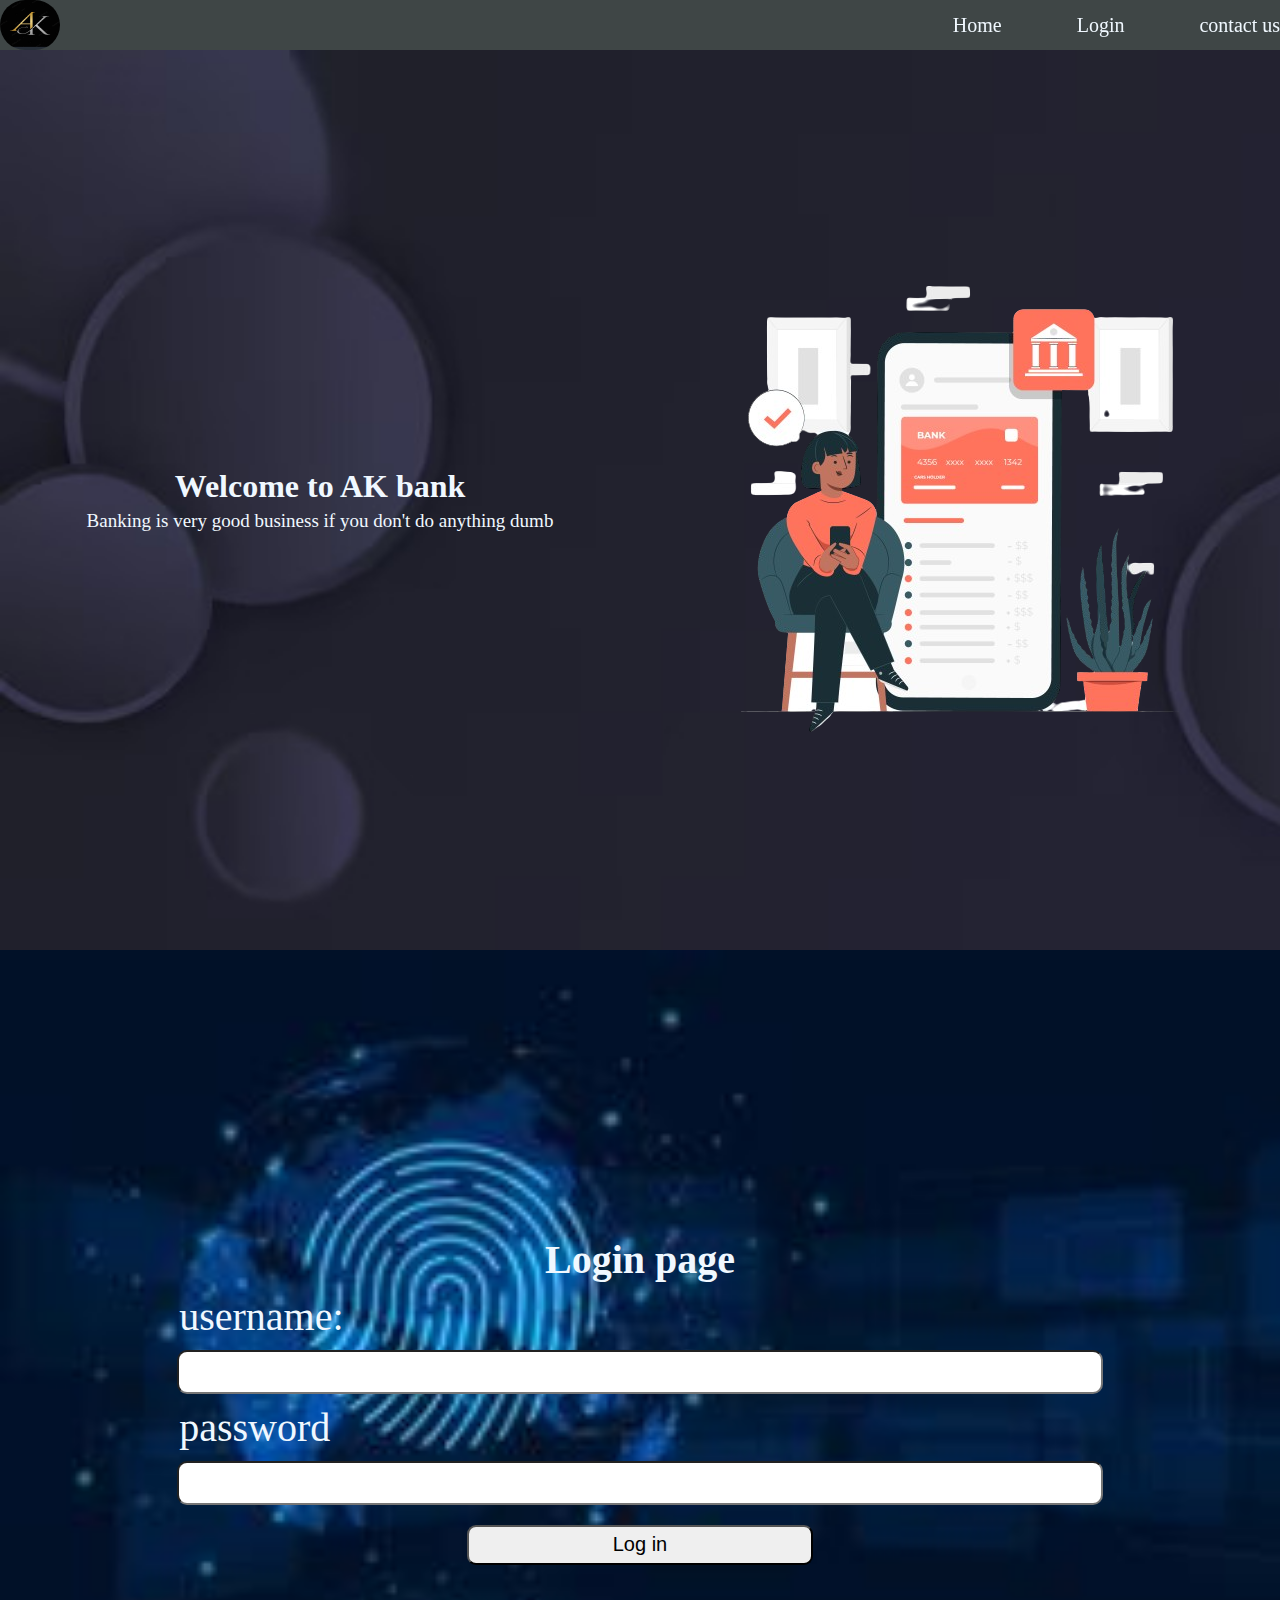
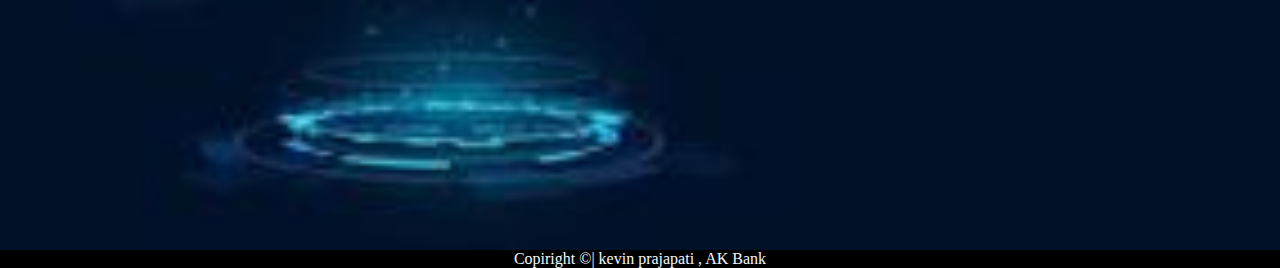
<file: index.html>
<!DOCTYPE html>
<html lang="en">

<head>
    <meta charset="UTF-8">
    <meta name="viewport" content="width=device-width, initial-scale=1.0">
    <title>Bank management system</title>
    <link rel="stylesheet" href="style.css">
    <link rel="stylesheet" href="responsive.css">
    <link rel="stylesheet" href="https://cdnjs.cloudflare.com/ajax/libs/font-awesome/6.5.1/css/all.min.css" integrity="sha512-DTOQO9RWCH3ppGqcWaEA1BIZOC6xxalwEsw9c2QQeAIftl+Vegovlnee1c9QX4TctnWMn13TZye+giMm8e2LwA==" crossorigin="anonymous" referrerpolicy="no-referrer" />
</head>

<body>
    <nav class="navbar1">
        <div class="img">
            <img src="./image/logo.jpg" alt="">
        </div>
        <div class="icon">
        <i class="fa-solid fa-lg fa-calendar-minus" onclick="func()"></i>
    </div>
        <ul id="toggle">
            <li><a href="/index.html" onclick="func()">Home</a></li>
            <li><a href="#login1" onclick="func()">Login</a></li>
            <li><a href="/contactus.html" onclick="func()">contact us</a></li>
        </ul>
    </nav>


    <div class="header">
        <div class="intro">
            <h1>Welcome to AK bank</h1>
            <p>Banking is very good business if you don't do anything dumb</p>
        </div>

        <div class="img1">
            <img src="./image/bank.png" alt="">
        </div>

    </div>

    <div class="wrapper" id="login1">

        <div class="container">
            <h2 class="heading">Login page</h2>
            <label for="username"> username:</label>
            <input type="text" name="" id="username">
            <label for="password">password</label>
            <input type="password" name="" id="password">
            <div id="error1"></div>
            <div class="btn">
                <button id="login" onclick="login()" type="submit">Log in</button>
            </div>
        </div>
    </div>


    <footer>
        <p>Copiright &copy;| kevin prajapati , AK Bank</p>
    </footer>





    <script src="./index.js"></script>
    <script src="navk.js"></script>
</body>

</html>
</file>
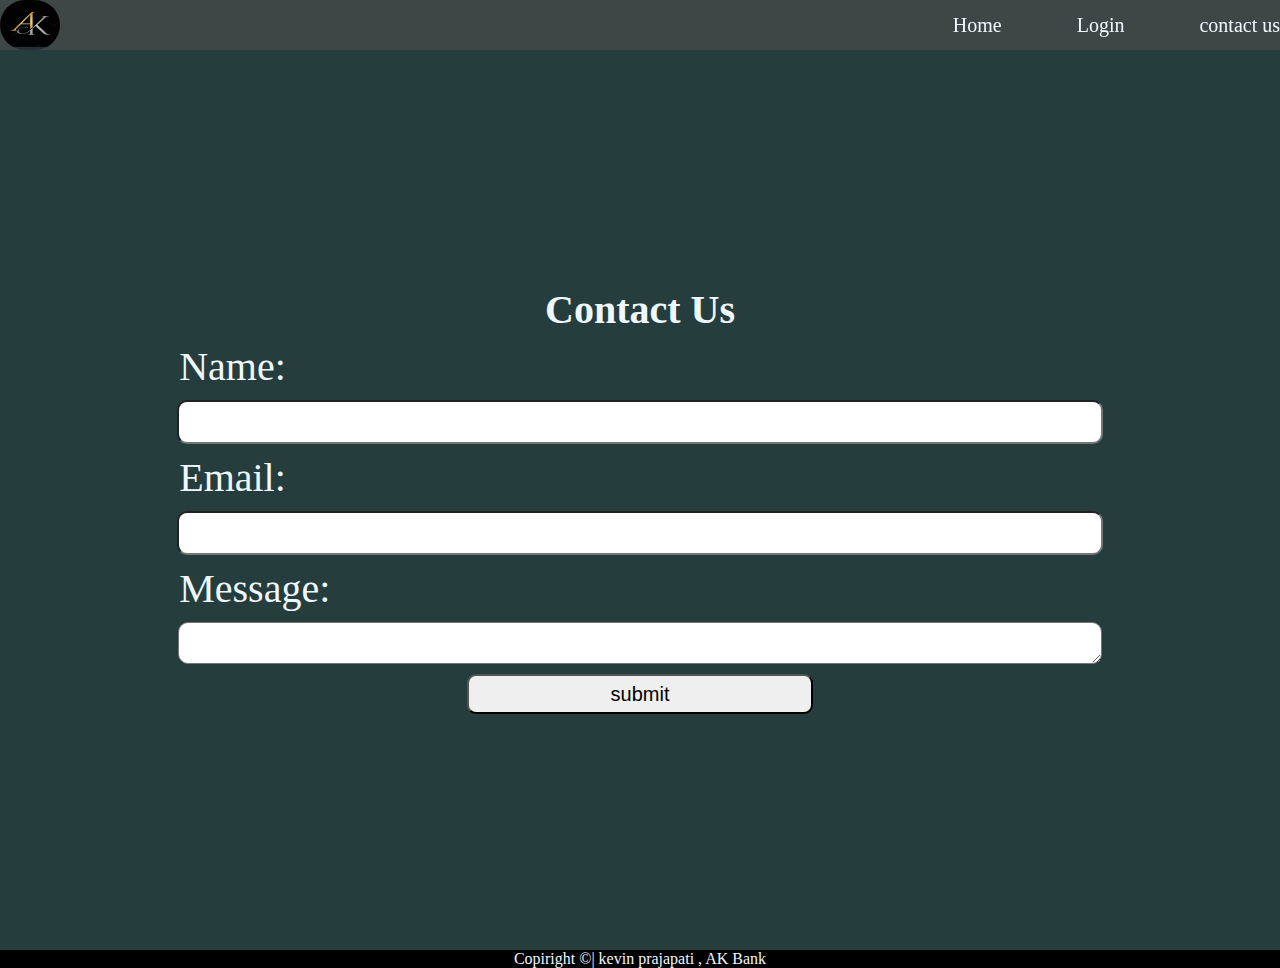
<file: contactus.html>
<!DOCTYPE html>
<html lang="en">

<head>
    <meta charset="UTF-8">
    <meta name="viewport" content="width=device-width, initial-scale=1.0">
    <title>contact us</title>
    <link rel="stylesheet" href="style.css">
    <link rel="stylesheet" href="responsive.css">
    <link rel="stylesheet" href="https://cdnjs.cloudflare.com/ajax/libs/font-awesome/6.5.1/css/all.min.css" integrity="sha512-DTOQO9RWCH3ppGqcWaEA1BIZOC6xxalwEsw9c2QQeAIftl+Vegovlnee1c9QX4TctnWMn13TZye+giMm8e2LwA==" crossorigin="anonymous" referrerpolicy="no-referrer" />
</head>
<style>

</style>

<body>
    <nav class="navbar1">
        <div class="img">
            <img src="./image/logo.jpg" alt="">
        </div>
        <div class="icon">
        <i class="fa-solid fa-calendar-minus" onclick="func()"></i>
    </div>
        <ul id="toggle">
            <li><a href="/index.html" onclick="func()">Home</a></li>
            <li><a href="./index.html#login1" onclick="func()">Login</a></li>
            <li><a href="/contactus.html" onclick="func()">contact us</a></li>
        </ul>
    </nav>
    <div class="wrapper">
    <div class="container">
        <h1 class="heading">Contact Us</h1>
        <form action="mailto:prajaptikevin936@gmail.com" method="post" id="contactus">
            <label for="name">Name:</label>
            <input type="text" id="name" name="name" required>
            <label for="email">Email:</label>
            <input type="text" id="email" name="email" required>
            <label for="message">Message:</label>
            <textarea id="message" name="message" rows="4" required></textarea>
            <div class="btn">
                <button id="c-submit"type="submit">submit</button>
            </div>
        </form>
    </div>
</div>
<footer>
    <p>Copiright &copy;| kevin prajapati , AK Bank</p>
</footer>
<script src="navk.js"></script>
<script src="./index.js"></script>
</body>

</html>
</file>
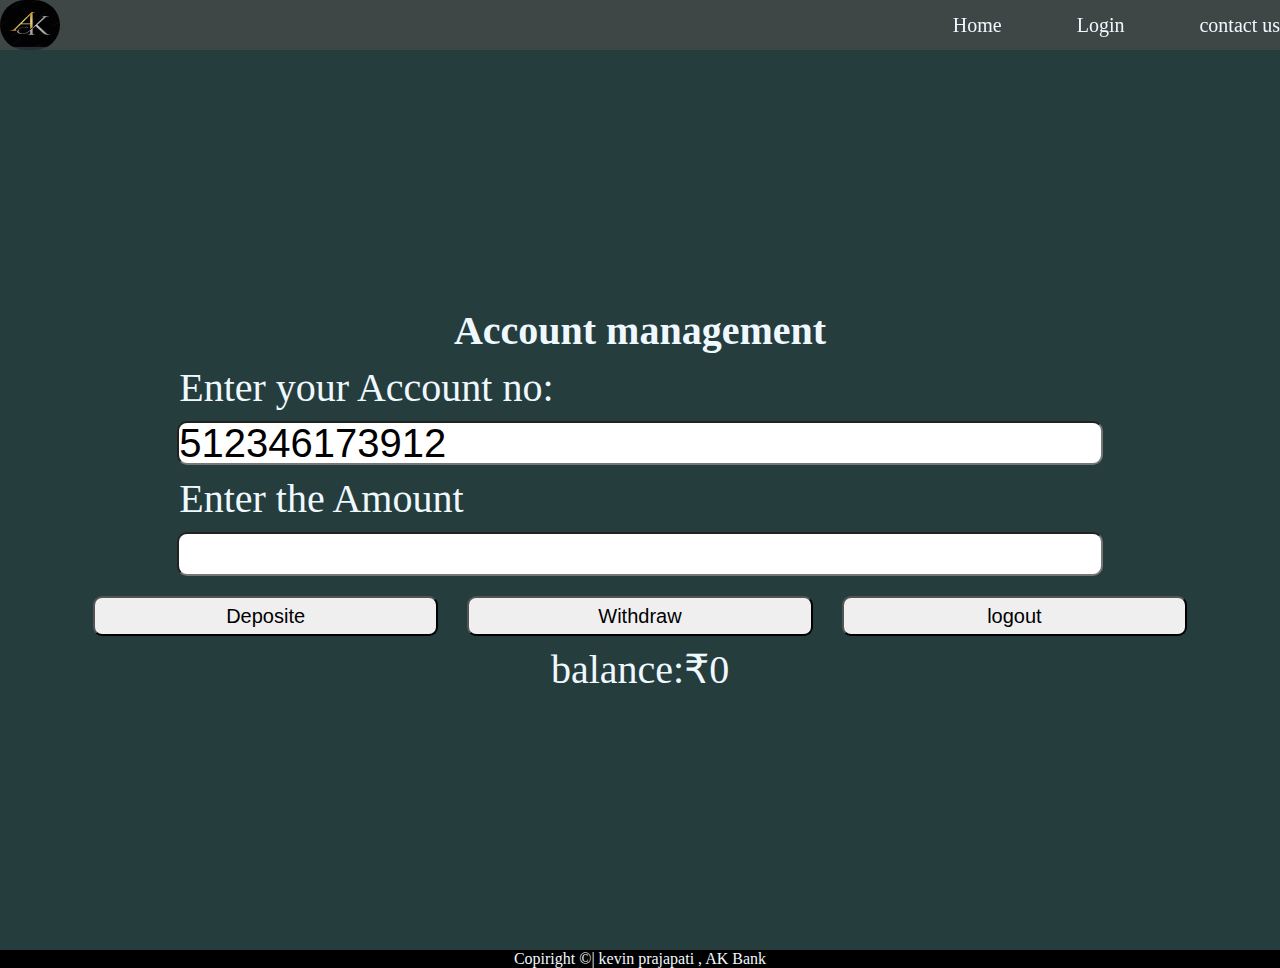
<file: dw.html>
<!DOCTYPE html>
<html lang="en">
<head>
    <meta charset="UTF-8">
    <meta name="viewport" content="width=device-width, initial-scale=1.0">
    <title>deposit and withdraw</title>
    <link rel="stylesheet" href="style.css">
    <link rel="stylesheet" href="responsive.css">
    <link rel="stylesheet" href="https://cdnjs.cloudflare.com/ajax/libs/font-awesome/6.5.1/css/all.min.css" integrity="sha512-DTOQO9RWCH3ppGqcWaEA1BIZOC6xxalwEsw9c2QQeAIftl+Vegovlnee1c9QX4TctnWMn13TZye+giMm8e2LwA==" crossorigin="anonymous" referrerpolicy="no-referrer" />
</head>
<body>
    <nav class="navbar1">
        <div class="img">
            <img src="./image/logo.jpg" alt="">
        </div>
        <div class="icon">
        <i class="fa-solid fa-calendar-minus" onclick="func()"></i>
    </div>
        <ul id="toggle">
            <li><a href="/index.html" onclick="func()">Home</a></li>
            <li><a href="#login1" onclick="func()">Login</a></li>
            <li><a href="/contactus.html" onclick="func()">contact us</a></li>
        </ul>
    </nav>
    <div class="wrapper">
        <div class="container">
            <h2 class="heading">Account management</h2>
            <label for="Accno">Enter your Account no:</label>
            <input type="number" name="" id="Accno">
            <label for="Amount">Enter the Amount</label>
            <input type="number" name="" id="Amount">
            <div id="error"></div>
            <div class="btn">
                <button id="deposite" onclick="deposite1()" type="submit">Deposite</button>
                <button id="Withdraw" onclick="withdraw()">Withdraw</button>
                <button id="logout" type="submit" onclick="logout()">logout</button>

            </div>
            <div class="balance">
                balance:&#8377;<span id="balance">0</span>
            </div>
        </div>
</div>
<footer>
    <p>Copiright &copy;| kevin prajapati , AK Bank</p>
</footer>




<script src="navk.js"></script>
    <script src="./index.js"></script>
</body>
</html>
</file>
<file: style.css>
*{
    margin: 0px;
    padding:0px;
}
/* navbar */

.navbar1{
    position:sticky;
    top: 0;
    height:50px;
    width: 100%;
    display:flex;
    flex-direction: row;
    justify-content: space-between;
    background-color: rgb(63, 70, 70);  
    
}
.navbar1 .img{
    height:50px;
    
}

.img img{
    height: 50px;
    width: 60px;
    border-radius: 25px;
} 
.icon{
    display: flex;
    justify-content: center;
    align-items: center;
}
.icon i{
    display: none;
    
}

.navbar1 ul{
   
    display: flex;
    gap:75px;
    height:50px;
    
    align-items: center;
}

.navbar1 ul li{
    list-style: none;
   
}
.navbar1 ul li a{
    text-decoration: none;
    font-size: 20px;
    color: aliceblue;
}

/* header */
.header{
    height: 100vh;
    display: flex;
    background-image: url("./image/home.jpg");
    background-repeat: no-repeat;
    background-size:cover;
}

.intro{
    display: flex;
    flex-direction: column;
    justify-content: center;
    align-items: center;
    gap: 5px;
    width: 50%;
    color: aliceblue;
}
.intro p{
    font-size:19px;
}

.img1{
    display: flex;
    justify-content: center;
    align-items: center;
    width: 50%;
}

/* wrapper */
.wrapper{
    background-color: rgb(37, 61, 61);
     display: flex;
     height: 100vh;
     justify-content: center;
     align-items: center;
 }

 #login1{
    background-image: url("./image/login.jpg");
    background-repeat: no-repeat;
    background-size: cover;
    
}

.container{
    display: flex;
    flex-direction: column;
    gap: 10px;
    border-radius: 10px;
    width: 90%;
    
}


.heading{
    text-align: center;
    font-size: 40px;
    color: aliceblue;
}
label{
    width: 80%;
    align-self: center;
    font-size: 40px;
    color: aliceblue;
}

input[type=text],#message{
    width: 80%;
    align-self: center;
    font-size: 25px;
    height: 40px;
    border-radius: 10px;
}

input[type=number]{
    width: 80%;
    align-self: center;
    height: 40px;
}

input[type="password"]{
    width: 80%;
    align-self: center;
    font-size: 25px;
    height: 40px;
    border-radius: 10px;
}

.btn{
    display: flex;
    justify-content: space-evenly;
}

#deposite ,#Withdraw,#logout,#c-submit,#login{
    width: 30%;
    font-size: 20px;
    height: 40px;
    border-radius: 9px;
}

#deposite:hover ,#Withdraw:hover,#logout:hover,#c-submit:hover,#login:hover{
    background-color: rgb(60, 67, 63);
    color: aliceblue;
    transition: all 0.5s;
}
#error{
    align-self: center;
    color: red;
}


#error1{
    align-self: center;
    color:red;
}
.balance{
    align-self: center;
    font-size: 40px;
    color: aliceblue;
}

/* contact us */
#contactus{
    display: flex;
    flex-direction: column;
    gap: 10px;
}

input[type="number"]{
    width: 80%;
    align-self: center;
    font-size: 40px;
    border-radius: 10px;
}

/* footer */
footer{
    background-color: black;
    color: aliceblue ;
    text-align: center;
}
</file>
<file: responsive.css>
@media (max-width:1000px) {
    .img1 img{
        width: 400px;
    }
}

@media (max-width:965px) {
    .intro p{
        font-size: 15px;
    }
}

@media (max-width:815px){
    .img1 img{
        width: 350px;
    }
}

@media (max-width:780px){
    .header{
        display: flex;
        flex-direction: column;
        align-items: center;
        justify-content:space-around;
    }
    
.container{
    display: flex;
    flex-direction: column;
    gap: 10px;
    border-radius: 10px;
    width: 90%;
    
}
    .intro{
        height: 50%;
        width: 90%;
    }

    .intro h1{
        font-size: 24px;
    }
    .img1 img{
        width: 400px;
    }

    #login{
        font-size: 20px;
    }
}

@media (max-width:740px){
    .intro p{
        font-size: 13px;
    }

    .intro h1{
        font-size: 20px;
    }
}

@media (max-width:650px){
    .intro h1{
        font-size: 20px;
    }

    .img1 img{
        width: 380px;
    }
    .intro p{
        text-align: center;
    }
}

@media (max-width:575px){
    .img1 img{
        width: 350px;
    }

    .btn{
        display: flex;
        flex-direction: column;
        gap: 10px;
        /* justify-content: space-around; */
        align-items: center;
    }

    #login{
        height: 35px;
    }

    label{
        font-size: 30px;
    }

    input[type=text],input[type=password]{
        font-size: 20px;
    }
}

@media (max-width:544px){
    #login{
        font-size: 15px;
    }
}


@media (max-width:544px){
    .img1 img{
        width: 300px;
    }
}

@media (max-width:440px){
    label{
        font-size: 25px;
    }

    input[type="number"]{
        height: 25px;
        font-size: 25px;
    }
    .navbar1 ul{
        display: flex;
        flex-direction: column;
        position: absolute;
        background-color: rgb(63, 70, 70);
        gap: 20px;
        height: auto;
        z-index: -1;
        top: -250px;
        align-items: center;
        width: 100%;
    }

    .icon i{
        display: initial;
    }

    .navbar1{
        justify-content: space-evenly;

    }
    .heading{
        font-size: 35px;
    }
    .balance{
        font-size: 25px;
    }


}
</file>
